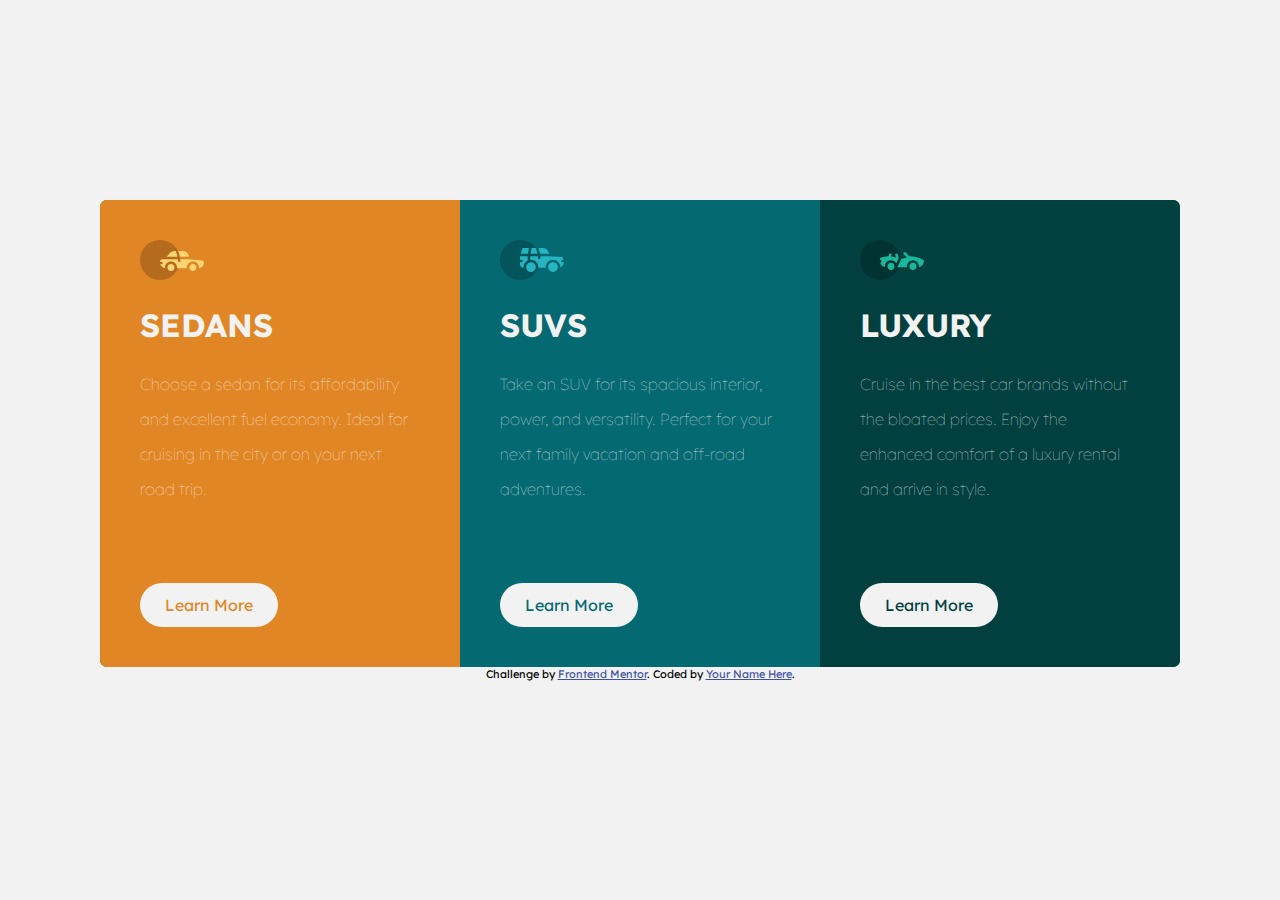
<file: 3 Column Card/index.html>
<!DOCTYPE html>
<html lang="en">
<head>
  <meta charset="UTF-8">
  <meta name="viewport" content="width=device-width, initial-scale=1.0"> <!-- displays site properly based on user's device -->

  <link rel="icon" type="image/png" sizes="32x32" href="./images/favicon-32x32.png">
  
  <title>Frontend Mentor | 3-column preview card component</title>

  <link rel="stylesheet" href="style.css">
  <link rel="preconnect" href="https://fonts.googleapis.com"> 
  <link rel="preconnect" href="https://fonts.gstatic.com" crossorigin> 
  <link href="https://fonts.googleapis.com/css2?family=Lexend+Deca&display=swap" rel="stylesheet">
  <!-- Feel free to remove these styles or customise in your own stylesheet 👍 -->
  <style>
    .attribution { font-size: 11px; text-align: center; }
    .attribution a { color: hsl(228, 45%, 44%); }
  </style>
</head>
<body>
  
  <div id="card">

    <div class="car" id="sedan">
      <img src="images/icon-sedans.svg" alt="sedan icon">
      <h1>SEDANS</h1>
      <p>Choose a sedan for its affordability and excellent fuel economy. Ideal for cruising in the city 
      or on your next road trip.</p> 
      <button>Learn More</button>
    </div>

    <div class="car" id="suv">
      <img src="images/icon-suvs.svg" alt="suv icon">
      <h1>SUVS</h1>
      <p>Take an SUV for its spacious interior, power, and versatility. Perfect for your next family vacation 
      and off-road adventures.</p> 
      <button>Learn More</button>
    </div>

    <div class="car" id="luxury">
      <img src="images/icon-luxury.svg" alt="luxury car icon">
      <h1>LUXURY</h1>
      <p>Cruise in the best car brands without the bloated prices. Enjoy the enhanced comfort of a luxury 
      rental and arrive in style.</p>
      <button>Learn More</button>
    </div>

  </div>  
  
  <div class="attribution">
    Challenge by <a href="https://www.frontendmentor.io?ref=challenge" target="_blank">Frontend Mentor</a>. 
    Coded by <a href="#">Your Name Here</a>.
  </div>
</body>
</html>
</file>
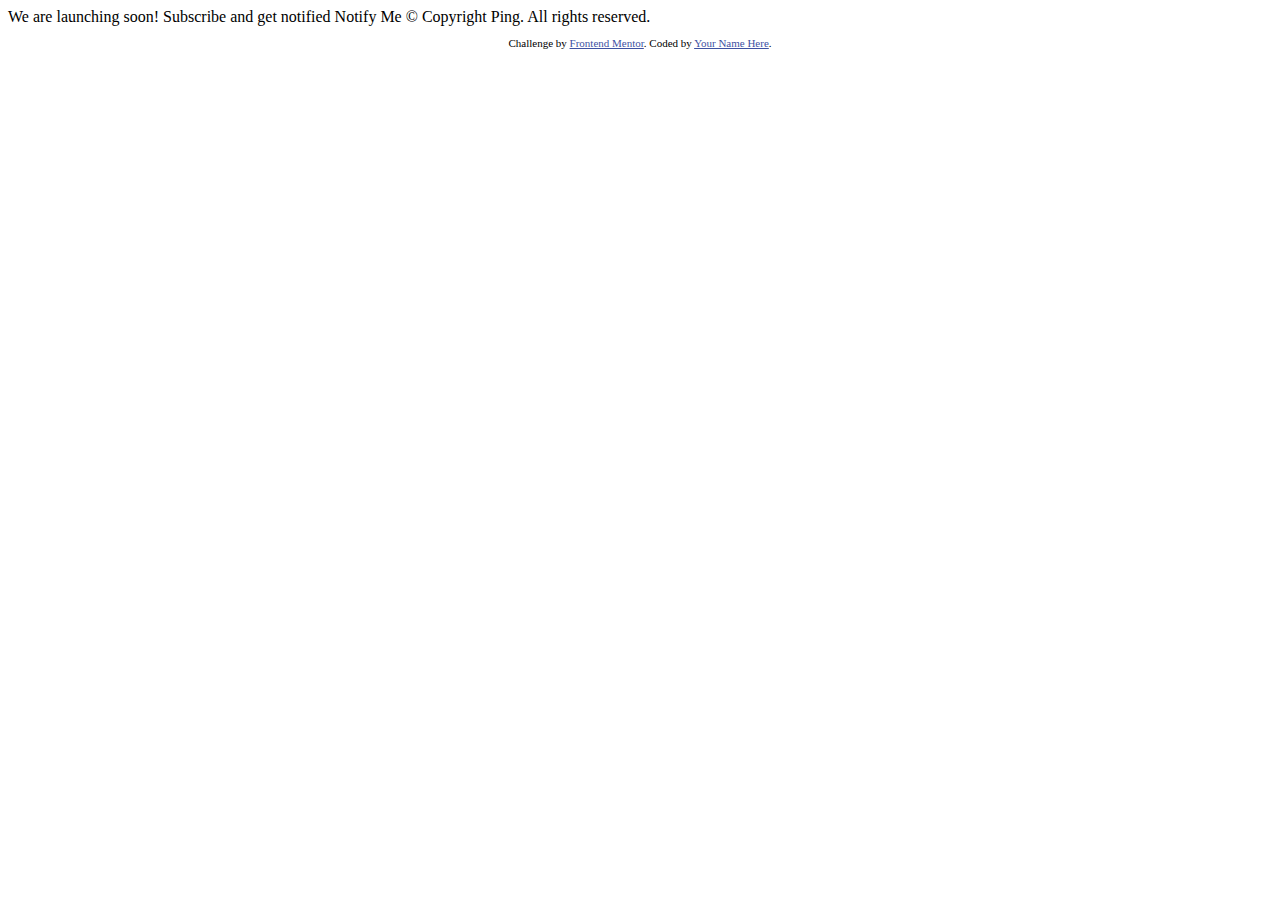
<file: Coming Soon Page/index.html>
<!DOCTYPE html>
<html lang="en">
<head>
  <meta charset="UTF-8">
  <meta name="viewport" content="width=device-width, initial-scale=1.0"> <!-- displays site properly based on user's device -->

  <link rel="icon" type="image/png" sizes="32x32" href="./images/favicon-32x32.png">
  
  <title>Frontend Mentor | Ping coming soon page</title>

  <!-- Feel free to remove these styles or customise in your own stylesheet 👍 -->
  <style>
    .attribution { font-size: 11px; text-align: center; }
    .attribution a { color: hsl(228, 45%, 44%); }
  </style>
</head>
<body>

  We are launching soon!

  Subscribe and get notified

  Notify Me

  &copy; Copyright Ping. All rights reserved.

  <footer>
    <p class="attribution">
      Challenge by <a href="https://www.frontendmentor.io?ref=challenge" target="_blank">Frontend Mentor</a>. 
      Coded by <a href="#">Your Name Here</a>.
    </p>
  </footer>
</body>
</html>
</file>
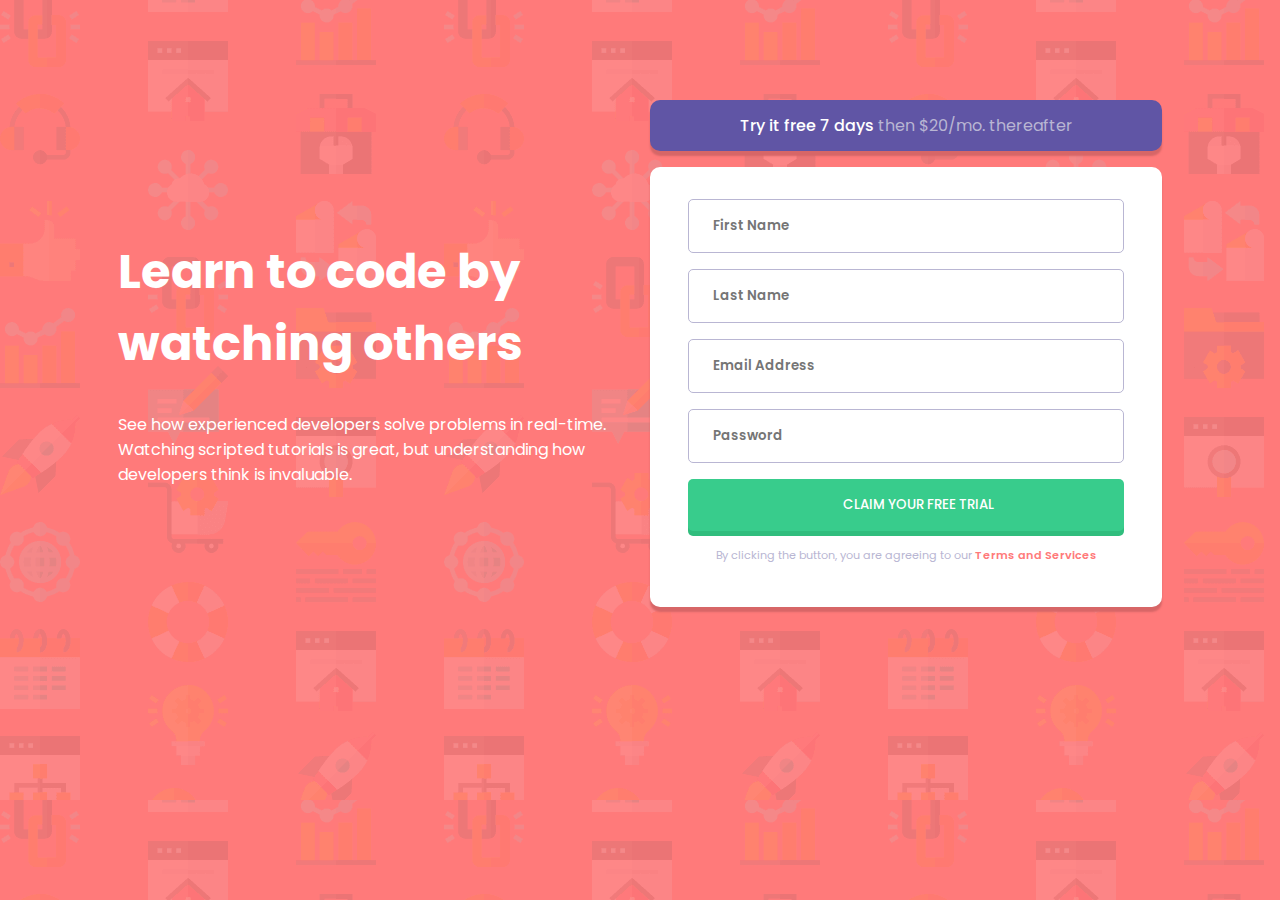
<file: intro_card/index.html>
<!DOCTYPE html>
<html lang="en">
<head>
  <meta charset="UTF-8">
  <meta name="viewport" content="width=device-width, initial-scale=1.0"> <!-- displays site properly based on user's device -->

  <link rel="icon" type="image/png" sizes="32x32" href="./images/favicon-32x32.png">
  <link rel="preconnect" href="https://fonts.googleapis.com">
  <link rel="preconnect" href="https://fonts.gstatic.com" crossorigin>
  <link href="https://fonts.googleapis.com/css2?family=Poppins:wght@400;500;600;700&display=swap" rel="stylesheet"> 

  <link rel="stylesheet" href="style/style.css">
  
  <title>Frontend Mentor | Intro component with sign up form</title>

</head>
<body>


  <div class="container">

    <section>
      <h1>Learn to code by watching others</h1>
      <p id="intro_p">See how experienced developers solve problems in real-time. Watching scripted tutorials is great,
      but understanding how developers think is invaluable. </p>
    </section>
    
    <section>
      <div id="try_it"><strong>Try it free 7 days</strong> then $20/mo. thereafter</div>
      <div id="details">
        <form action="">
          <input required type="name" name="" id="" placeholder="First Name">
          <input required type="name" name="" id="" placeholder="Last Name">
          <input required type="email" name="" id="" placeholder="Email Address">
          <input required type="password" name="" id="" placeholder="Password">
          <input required type="submit" value="CLAIM YOUR FREE TRIAL">
        </form>
        <p id="terms">By clicking the button, you are agreeing to our <a>Terms and Services</a></p>
      </div>
    </section>

  </div>
  
</body>
</html>
</file>
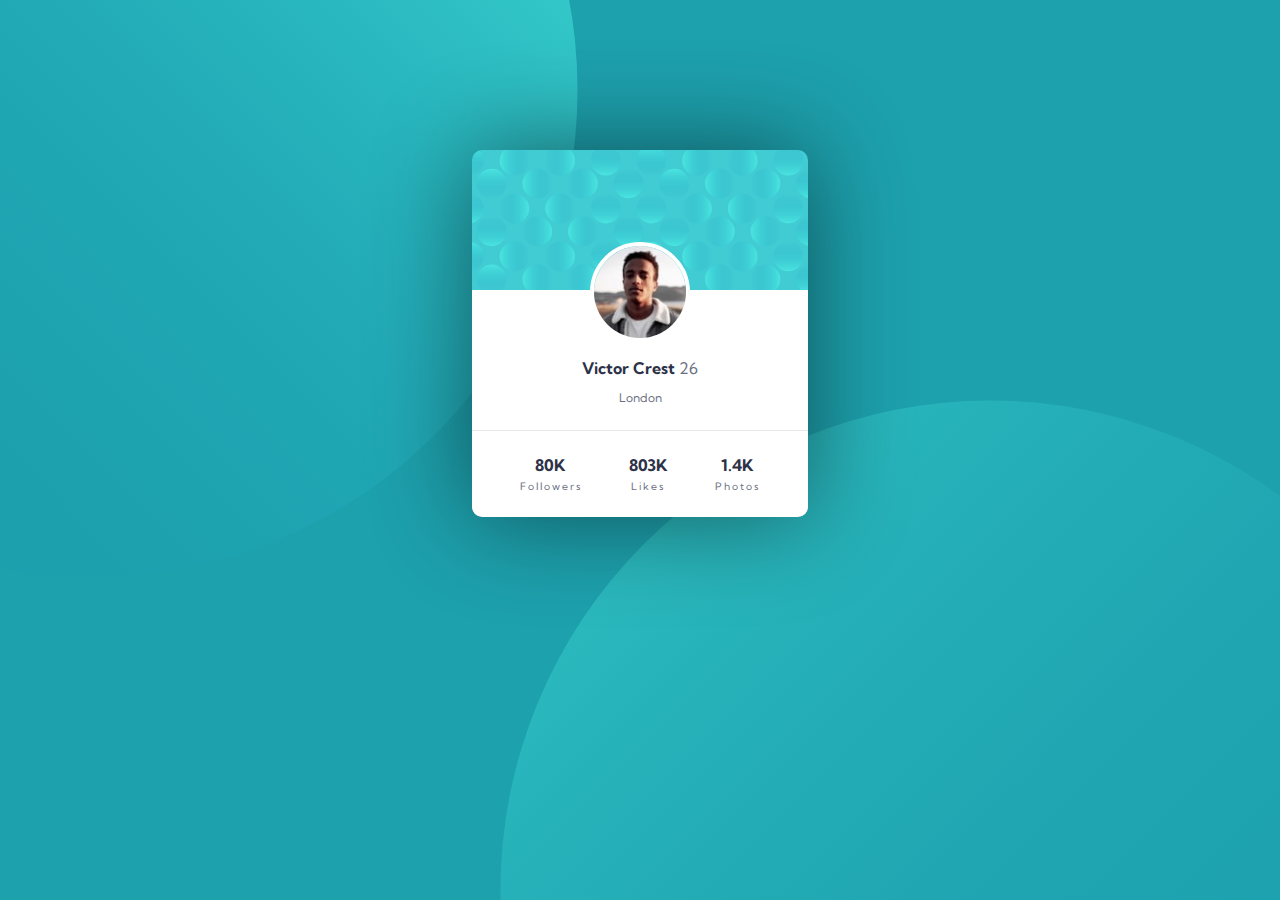
<file: Profile Card/index.html>
<!DOCTYPE html>
<html lang="en">
<head>
  <meta charset="UTF-8">
  <meta name="viewport" content="width=device-width, initial-scale=1.0"> <!-- displays site properly based on user's device -->

  <link rel="icon" type="image/png" sizes="32x32" href="./images/favicon-32x32.png">
  
  <title>Frontend Mentor | Profile card component</title>

  <link rel="stylesheet" href="style/style.css">
  <link rel="preconnect" href="https://fonts.googleapis.com"> 
  <link rel="preconnect" href="https://fonts.gstatic.com" crossorigin> 
  <link href="https://fonts.googleapis.com/css2?family=Kumbh+Sans:wght@400;700&display=swap" rel="stylesheet">
</head>
<body>

  <div class="card">
    <img src="images/image-victor.jpg" alt="profile photo">
    
    <div id="info_top">
      <i id="name">Victor Crest</i> <i class="gray_text" id="age">26</i>
    </div>
  
    <div id="info_bottom">
      <i class="gray_text" id="location">London</i>
    </div>

    <div class="grid_container">
      <div class="grid_item top_row" id="grid_11">80K</div>
      <div class="grid_item top_row" id="grid_12">803K</div>
      <div class="grid_item top_row" id="grid_13">1.4K</div>
      <div class="grid_item bottom_row gray_text" id="grid_21">Followers</div>
      <div class="grid_item bottom_row gray_text" id="grid_22">Likes</div>
      <div class="grid_item bottom_row gray_text" id="grid_23">Photos</div>
    </div>
  </div>

</body>
</html>
</file>
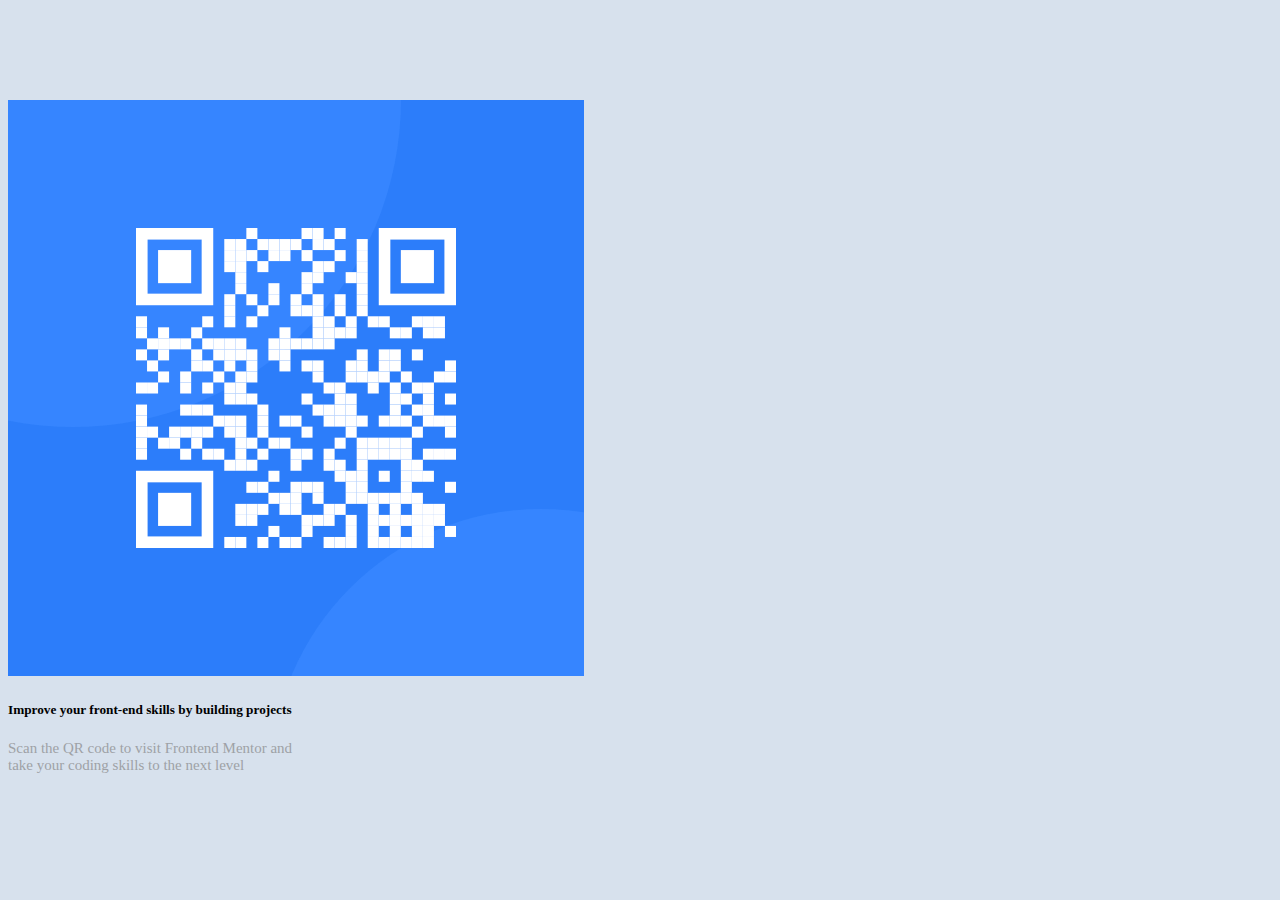
<file: QR Code Card/index.html>
<!DOCTYPE html>
<html lang="en">

<head>
  <meta charset="UTF-8">
  <meta name="viewport" content="width=device-width, initial-scale=1.0">
  <link href="https://cdn.jsdelivr.net/npm/bootstrap@5.0.2/dist/css/bootstrap.min.css" rel="stylesheet"
    integrity="sha384-EVSTQN3/azprG1Anm3QDgpJLIm9Nao0Yz1ztcQTwFspd3yD65VohhpuuCOmLASjC" crossorigin="anonymous">
  <link rel="icon" type="image/png" sizes="32x32" href="./images/favicon-32x32.png">
  <link rel="stylesheet" href="style.css">
  <title>Frontend Mentor | QR code component</title>
</head>

<body style="background-color: #D7E1ED;">

  <div class="container justify-content-center" style="width: fit-content;">

    <div class="card text-center p-3 rounded-3 shadow-sm" style="width: 300px;">
      <img src="images/image-qr-code.png" alt="" class="card-img-top rounded-3 mb-2">
      <h5 class="card-title my-2 px-2">Improve your front-end skills by building projects</h5>
      <p class="card-text my-2 px-1">Scan the QR code to visit Frontend Mentor and take your coding skills to the next
        level
      </p>
    </div>


  </div>


  <script src="https://cdn.jsdelivr.net/npm/bootstrap@5.0.2/dist/js/bootstrap.bundle.min.js"
    integrity="sha384-MrcW6ZMFYlzcLA8Nl+NtUVF0sA7MsXsP1UyJoMp4YLEuNSfAP+JcXn/tWtIaxVXM"
    crossorigin="anonymous"></script>
</body>

</html>
</file>
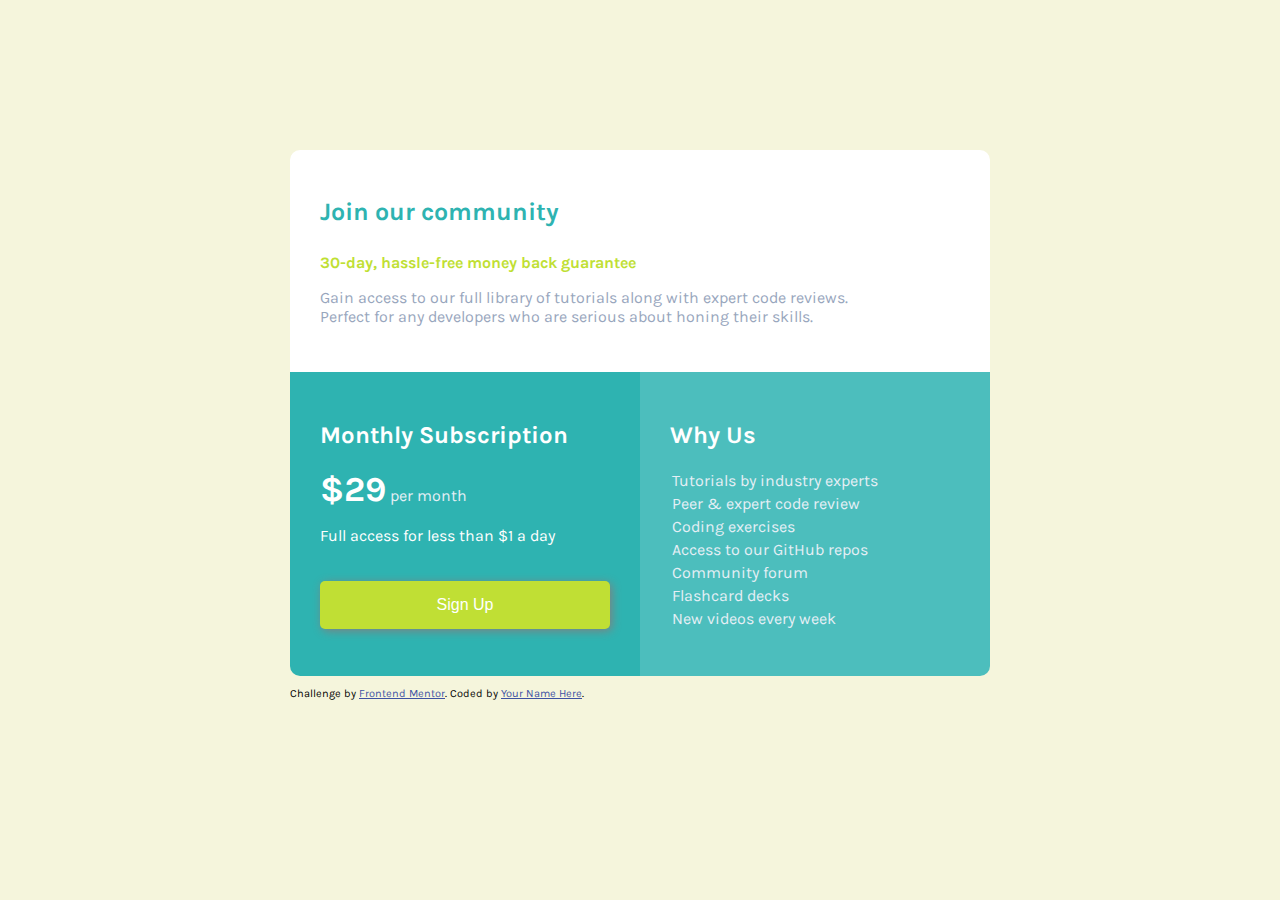
<file: Single Price Grid Component/index.html>
<!DOCTYPE html>
<html lang="en">

<head>
  <meta charset="UTF-8">
  <meta name="viewport" content="width=device-width, initial-scale=1.0"> <!-- displays site properly based on user's device -->

  <link rel="icon" type="image/png" sizes="32x32" href="./images/favicon-32x32.png">
  <link rel="preconnect" href="https://fonts.googleapis.com"> 
  <link rel="preconnect" href="https://fonts.gstatic.com" crossorigin> 
  <link href="https://fonts.googleapis.com/css2?family=Karla:wght@400;700&display=swap" rel="stylesheet">
  <link rel="stylesheet" href="style.css">
    
  <title>Frontend Mentor | Single Price Grid Component</title>

  <!-- Feel free to remove these styles or customise in your own stylesheet 👍 -->
  <style>
    .attribution { font-size: 11px; text-align: center; }
    .attribution a { color: hsl(228, 45%, 44%); }
  </style>
</head>

<body>

  <div id="container">

    <section id="intro">
      <h1>Join our community</h1> 

      <p class="green_text">30-day, hassle-free money back guarantee</p>

      <p class="gray_text">Gain access to our full library of tutorials along with expert code reviews. 
      <br>Perfect for any developers who are serious about honing their skills.</p> 
    </section>

    <section id="pricing">
      <h2>Monthly Subscription</h2>

      <i id="price">&dollar;29</i> <span>per month</span>

      <p>Full access for less than &dollar;1 a day</p>

      <button>Sign Up</button>
    </section>

    <section id="why_us">
      <h2>Why Us</h2>

      <ul class="light_gray_text">
        <li>Tutorials by industry experts</li>
        <li>Peer &amp; expert code review</li>
        <li>Coding exercises</li>
        <li>Access to our GitHub repos</li>
        <li>Community forum</li>
        <li>Flashcard decks</li>
        <li>New videos every week</li>
      </ul>
    </section>
    
    <footer>
      <p class="attribution">
        Challenge by <a href="https://www.frontendmentor.io?ref=challenge" target="_blank">Frontend Mentor</a>. 
        Coded by <a href="#">Your Name Here</a>.
      </p>
    </footer>

  </div>
</body>
</html>
</file>
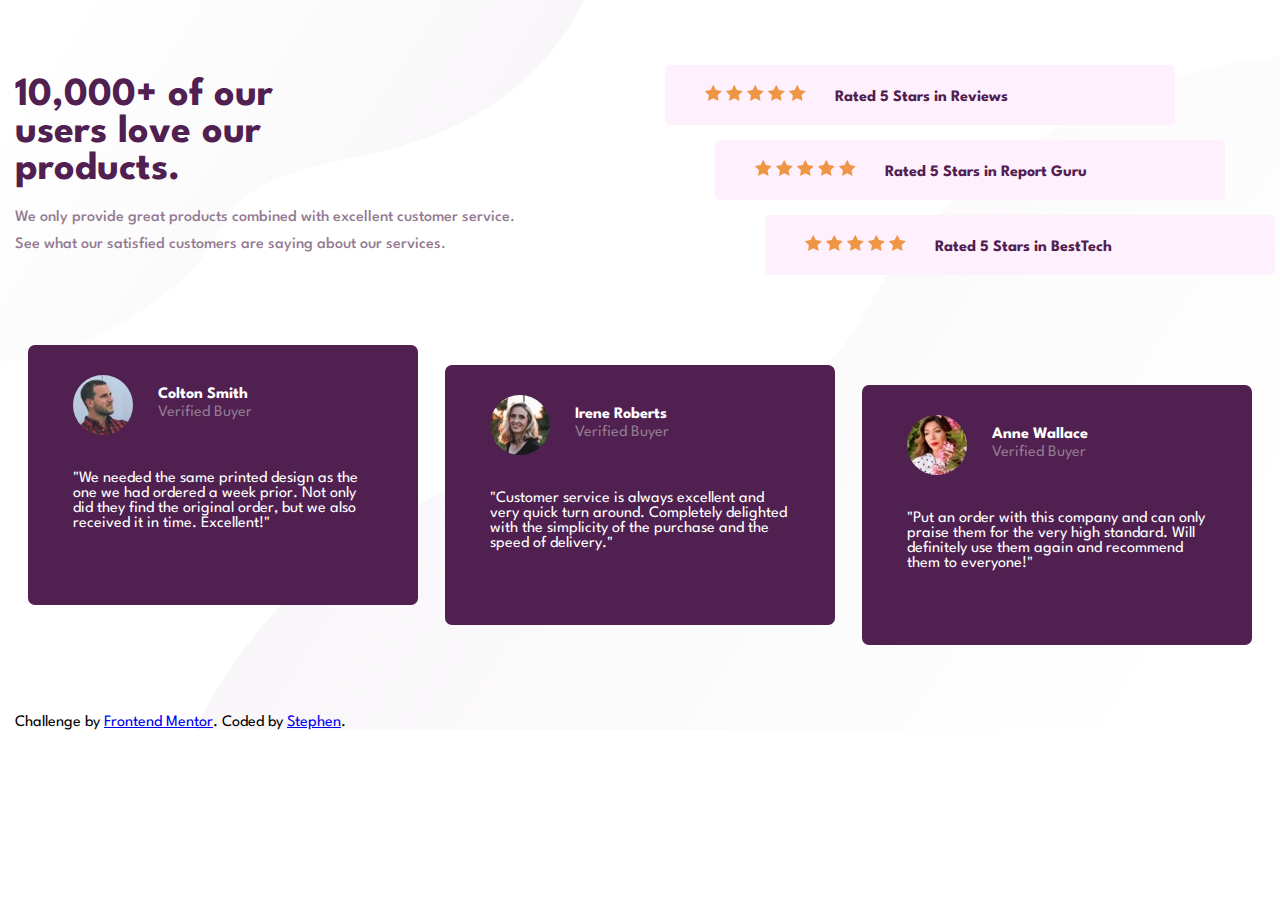
<file: Social Proof Section/index.html>
<!DOCTYPE html>
<html lang="en">
  <head>
    <meta charset="UTF-8" />
    <meta name="viewport" content="width=device-width, initial-scale=1.0" />
    <!-- displays site properly based on user's device -->

    <link
      rel="icon"
      type="image/png"
      sizes="32x32"
      href="./images/favicon-32x32.png"
    />

    <link rel="stylesheet" href="style.css">
    <link rel="preconnect" href="https://fonts.googleapis.com"> 
    <link rel="preconnect" href="https://fonts.gstatic.com" crossorigin> 
    <link href="https://fonts.googleapis.com/css2?family=Spartan:wght@400;500;700&display=swap" rel="stylesheet">

    <title>Frontend Mentor | Social proof section</title>
  </head>
  
  <body>

    <div class="container">

      <section id="intro">
        <h1>10,000+ of our users love our products.</h1>

        <p id="intro_text">We only provide great products combined with excellent customer service.
        See what our satisfied customers are saying about our services.</p>
      </section>
      
      <section id=ratings>
        <div class="rating" id="reviews_rating">
          <img src="images/icon-star.svg" alt="">
          <img src="images/icon-star.svg" alt="">
          <img src="images/icon-star.svg" alt="">
          <img src="images/icon-star.svg" alt="">
          <img class="last_star" src="images/icon-star.svg" alt="">
          Rated 5 Stars in Reviews
        </div>

        <div class="rating" id="report_guru_rating">
          <img src="images/icon-star.svg" alt="">
          <img src="images/icon-star.svg" alt="">
          <img src="images/icon-star.svg" alt="">
          <img src="images/icon-star.svg" alt="">
          <img class="last_star" src="images/icon-star.svg" alt="">
          Rated 5 Stars in Report Guru
        </div>

        <div class="rating" id="besttech_rating">
          <img src="images/icon-star.svg" alt="">
          <img src="images/icon-star.svg" alt="">
          <img src="images/icon-star.svg" alt="">
          <img src="images/icon-star.svg" alt="">
          <img class="last_star" src="images/icon-star.svg" alt="">
          Rated 5 Stars in BestTech
        </div>
      </section>

      <section id="reviews">
        <div class="review" id="colton_review">
          <div class="inner_review">
            <div class="profile">
              <img src="images/image-colton.jpg" alt="">
              <div class="name_div">
                <p class="name">Colton Smith</p>
                <p class="verified">Verified Buyer</p>
              </div>
            </div>
            <p>"We needed the same printed design as the one we had ordered a week prior.
            Not only did they find the original order, but we also received it in time.
            Excellent!"</p>
          </div> 
        </div>

        <div class="review" id="irene_review">
          <div class="inner_review">
            <div class="profile">
              <img src="images/image-irene.jpg" alt="">
              <div class="name_div">
                <p class="name">Irene Roberts</p>
                <p class="verified">Verified Buyer</p>
              </div>
            </div>
            <p>"Customer service is always excellent and very quick turn around. Completely
            delighted with the simplicity of the purchase and the speed of delivery."</p>
          </div>
        </div>

        <div class="review" id="anne_review">
          <div class="inner_review">
            <div class="profile">
              <img src="images/image-anne.jpg" alt="">
              <div class="name_div">
                <p class="name">Anne Wallace</p>
                <p class="verified">Verified Buyer</p>
              </div>
            </div>
            <p>"Put an order with this company and can only praise them for the very high
            standard. Will definitely use them again and recommend them to everyone!"</p>
          </div> 
        </div>
      </section>

      <div class="attribution">
        Challenge by
        <a href="https://www.frontendmentor.io?ref=challenge" target="_blank"
          >Frontend Mentor</a
        >. Coded by <a href="#">Stephen</a>.
      </div>
      
    </div>
  </body>
</html>
</file>
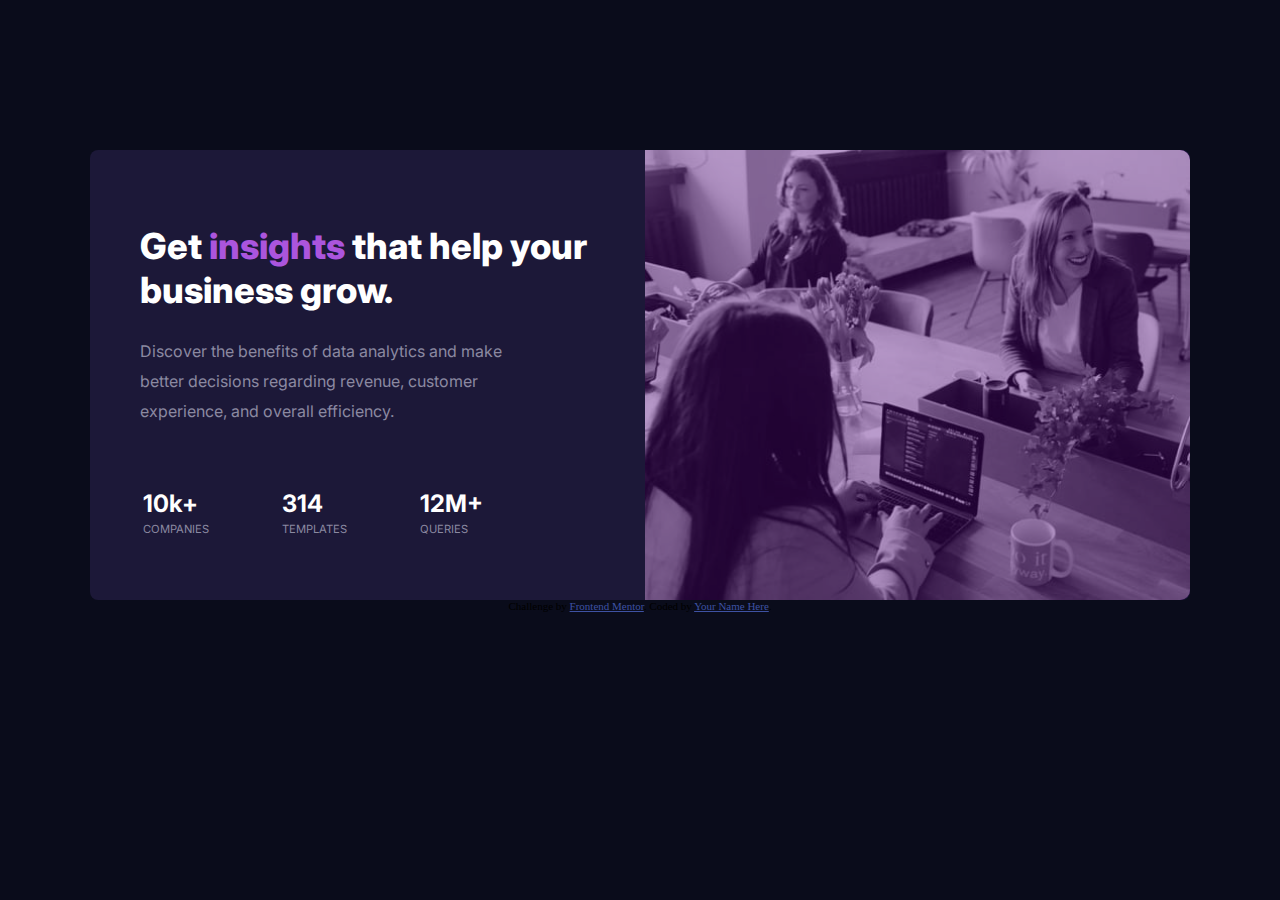
<file: Stats Card/index.html>
<!DOCTYPE html>
<html lang="en">
<head>
  <meta charset="UTF-8">
  <meta name="viewport" content="width=device-width, initial-scale=1.0"> <!-- displays site properly based on user's device -->

  <link rel="icon" type="image/png" sizes="32x32" href="./images/favicon-32x32.png">
  
  <title>Frontend Mentor | Stats preview card component</title>

  <!-- Feel free to remove these styles or customise in your own stylesheet 👍 -->
  <style>
    .attribution { font-size: 11px; text-align: center; }
    .attribution a { color: hsl(228, 45%, 44%); }
  </style>
  <link rel="stylesheet" href="style.css">
  <link rel="preconnect" href="https://fonts.googleapis.com"> 
  <link rel="preconnect" href="https://fonts.gstatic.com" crossorigin> 
  <link href="https://fonts.googleapis.com/css2?family=Inter:wght@400;700&display=swap" rel="stylesheet">
</head>
<body>

  <div id="card">

    <div id="text-box">
      <h1>Get <i>insights</i> that help your business grow.</h1> 

      <p>Discover the benefits of data analytics and make better decisions regarding revenue, customer 
      experience, and overall efficiency.</p> 
      
      <table id="desktop_table">
        <tr>
          <td class="numbers">10k+</td>
          <td class="numbers">314</td>
          <td class="numbers">12M+</td>
        </tr>
        <tr>
          <td class="heading">COMPANIES</td>
          <td class="heading">TEMPLATES</td>
          <td class="heading">QUERIES</td>
        </tr>
      </table>

      <table id="mobile_table">
          <tr><td class="numbers">10k+</td></tr>
          <tr><td class="heading">COMPANIES</td></tr>
          <tr><td class="numbers">314</td></tr>
          <tr><td class="heading">TEMPLATES</td></tr>
          <tr><td class="numbers">12M+</td></tr>
          <tr><td class="heading">QUERIES</td></tr>
      </table>
    </div>

    <div id="picture">
      <img src="images/image-header-desktop.jpg" alt="office setting">
    </div>

  </div>

  <div class="attribution">
    Challenge by <a href="https://www.frontendmentor.io?ref=challenge" target="_blank">Frontend Mentor</a>. 
    Coded by <a href="#">Your Name Here</a>.
  </div>
</body>
</html>
</file>
<file: 3 Column Card/style.css>
body {
    background-color: hsl(0, 0%, 95%);
    font-family: 'Lexend Deca', sans-serif;
}

#card {
    background-color: green;
    width: 1080px;
    border-radius: 7px;
    display: flex;
    flex-direction: row;
    margin: 200px auto 0px auto;
}

h1 {
    color: hsl(0, 0%, 95%);
}

.car {
    width: 360px;
    padding: 40px;
}

#sedan {
    background-color: #E18625;
    border-top-left-radius: 7px;
    border-bottom-left-radius: 7px;
}

#suv {
    background-color: #056972;
}

#luxury {
    background-color: #01403F;
    border-top-right-radius: 7px;
    border-bottom-right-radius: 7px;
}

p {
    color: hsla(0, 0%, 100%, 0.75);
    line-height: 35px;
    font-weight: 100;
}

button {
    margin-top: 60px;
    color: inherit;
    border: none;
    border-radius: 35px;
    background-color: hsl(0, 0%, 95%);
    padding: 12px 25px 12px 25px;
    font-size: 1em;
    font-family: inherit;
}

#sedan button {
    color: #E18625;
}

#suv button {
    color: #056972;
}

#luxury button {
    color: #01403F;
}

@media screen and (max-width: 1000px) {
    #card {
        flex-direction: column;
        width: 360px;
        margin: 100px auto 0px auto;
    }
    
    #sedan {
        border-top-left-radius: 7px;
        border-top-right-radius: 7px;
        border-bottom-left-radius: 0px;
    }

    #luxury {
        border-bottom-left-radius: 7px;
        border-bottom-right-radius: 7px;
        border-top-left-radius: 0px;
        border-top-right-radius: 0px;
    }
}
</file>
<file: intro_card/style/style.css>
body {
  font-family: "Poppins", sans-serif;
  background: url("../images/bg-intro-desktop.png");
  background-color: #ff7a7a;
  color: white;
}

.container {
  width: 90%;
  margin: 100px auto;
  display: -webkit-box;
  display: -ms-flexbox;
  display: flex;
  -webkit-box-pack: center;
      -ms-flex-pack: center;
          justify-content: center;
  -webkit-box-align: center;
      -ms-flex-align: center;
          align-items: center;
}

section {
  width: 32rem;
  margin: 0 10px 0 10px;
}

h1 {
  font-weight: 700;
  font-size: 3rem;
}

#intro_p {
  font-weight: 400;
}

#try_it {
  background: #6055a5;
  font-weight: 400;
  color: #b9b6d3;
  text-align: center;
  border-radius: 10px;
  padding: 0.8rem 0 0.8rem 0;
  -webkit-box-shadow: 0px 5px 2px #D76667;
          box-shadow: 0px 5px 2px #D76667;
  margin-bottom: 1rem;
}

#try_it strong {
  font-weight: 500;
  color: white;
}

#details {
  background: white;
  text-align: center;
  border-radius: 10px;
  -webkit-box-shadow: 0px 5px 2px #D76667;
          box-shadow: 0px 5px 2px #D76667;
  padding: 1rem 0 2rem 0;
}

input {
  font-family: "Poppins", sans-serif;
  font-weight: 600;
  -webkit-box-sizing: border-box;
          box-sizing: border-box;
  display: block;
  width: 85%;
  border: 1px solid #b9b6d3;
  border-radius: 5px;
  padding: 1rem 0rem 1rem 1.5rem;
  margin: 1rem auto;
}

input[type="submit"] {
  background: #38cc8c;
  border: none;
  color: white;
  font-weight: 500;
  -webkit-box-shadow: 0px 5px 0px #30BD7D;
          box-shadow: 0px 5px 0px #30BD7D;
  position: relative;
  top: 0;
}

input[type="submit"]:active {
  -webkit-box-shadow: none;
          box-shadow: none;
  top: 0.4rem;
}

#terms {
  color: #b9b6d3;
  font-size: 0.7rem;
  padding: 0 2rem;
}

#terms a {
  color: #ff7a7a;
  font-weight: 600;
}

@media screen and (max-width: 1000px) {
  .container {
    margin: 50px auto;
    -webkit-box-orient: vertical;
    -webkit-box-direction: normal;
        -ms-flex-direction: column;
            flex-direction: column;
  }
  section {
    text-align: center;
    margin-bottom: 3rem;
    width: 25rem;
  }
}
/*# sourceMappingURL=style.css.map */
</file>
<file: Profile Card/style/style.css>
body {
  background-image: url(../images/bg-pattern-top.svg), url(../images/bg-pattern-bottom.svg);
  background-repeat: no-repeat, no-repeat;
  background-attachment: fixed;
  background-position: -400px -400px, 500px 400px;
  background-color: #1DA1AD;
}

.gray_text {
  color: #6a6f81;
}

.card {
  width: 21rem;
  margin: 150px auto;
  border-radius: 10px;
  background: url("../images/bg-pattern-card.svg") top no-repeat;
  background-color: white;
  display: -webkit-box;
  display: -ms-flexbox;
  display: flex;
  -webkit-box-orient: vertical;
  -webkit-box-direction: normal;
      -ms-flex-direction: column;
          flex-direction: column;
  -webkit-box-pack: center;
      -ms-flex-pack: center;
          justify-content: center;
  text-align: center;
  font-family: "Kumbh Sans", sans-serif;
  color: #2d3248;
  -webkit-box-shadow: 0px 0px 100px #0000007F;
          box-shadow: 0px 0px 100px #0000007F;
}

img {
  border: 0.3rem solid white;
  border-radius: 90px;
  width: 5.75rem;
  margin: 5.75rem auto 1rem auto;
}

i {
  font-style: normal;
}

#name {
  font-weight: 700;
}

#location {
  font-size: .75rem;
}

#info_top {
  margin-bottom: .5rem;
}

#info_bottom {
  margin-bottom: 1.5rem;
}

.grid_container {
  display: -ms-grid;
  display: grid;
  padding: 1.5rem;
  border-top: 1px solid #E7E7E7;
}

.top_row {
  font-weight: 700;
  margin-bottom: .3rem;
}

.bottom_row {
  font-size: .65rem;
  letter-spacing: 2px;
}

#grid_11 {
  -ms-grid-column: 1;
  grid-column: 1 / 1;
  -ms-grid-row: 1;
  grid-row: 1 / 1;
}

#grid_12 {
  -ms-grid-column: 2;
  grid-column: 2 / 2;
  -ms-grid-row: 1;
  grid-row: 1 / 1;
}

#grid_13 {
  -ms-grid-column: 3;
  grid-column: 3 / 3;
  -ms-grid-row: 1;
  grid-row: 1 / 1;
}

#grid_21 {
  -ms-grid-column: 1;
  grid-column: 1 / 1;
  -ms-grid-row: 2;
  grid-row: 2 / 2;
}

#grid_22 {
  -ms-grid-column: 2;
  grid-column: 2 / 2;
  -ms-grid-row: 2;
  grid-row: 2 / 2;
}

#grid_23 {
  -ms-grid-column: 3;
  grid-column: 3 / 3;
  -ms-grid-row: 2;
  grid-row: 2 / 2;
}
/*# sourceMappingURL=style.css.map */
</file>
<file: QR Code Card/style.css>
.container {
    margin-top: 100px;
}

.card-title {
    font-weight: 700;
}

p {
    font-weight: 400;
    font-size: 15px;
    color: #9EA1A6;
}
</file>
<file: Single Price Grid Component/style.css>
body {
  font-family: "Karla", sans-serif;
  font-size: 16px;
  background-color: beige;
}

#container {
  width: 700px;
  margin: 150px auto 0px auto;
  display: -webkit-box;
  display: -ms-flexbox;
  display: flex;
  -webkit-box-orient: horizontal;
  -webkit-box-direction: normal;
      -ms-flex-direction: row;
          flex-direction: row;
  -ms-flex-flow: wrap;
      flex-flow: wrap;
}

section {
  padding: 30px;
  margin: 0px;
}

h1 {
  color: #2EB3B1;
  padding-bottom: 10px;
  font-size: 25px;
}

h2 {
  color: white;
}

.green_text {
  color: #c0df34;
  font-weight: bold;
}

.gray_text {
  color: #98a6bd;
}

.light_gray_text {
  color: #e5eff5;
}

#intro {
  background-color: white;
  border-top-left-radius: 10px;
  border-top-right-radius: 10px;
  width: 800px;
}

#pricing {
  background-color: #2EB3B1;
  color: white;
  border-bottom-left-radius: 10px;
  width: 290px;
}

#price {
  font-style: normal;
  font-weight: bold;
  font-size: 35px;
}

span {
  color: #e5eff5;
}

button {
  background-color: #c0df34;
  color: white;
  font-size: 16px;
  border: none;
  border-radius: 5px;
  -webkit-box-shadow: 2px 2px 10px gray;
          box-shadow: 2px 2px 10px gray;
  padding: 15px;
  margin-top: 20px;
  width: 100%;
}

button:active {
  -webkit-box-shadow: none;
          box-shadow: none;
}

#why_us {
  background-color: #4CBEBD;
  border-bottom-right-radius: 10px;
  width: 290px;
}

ul {
  list-style: none;
  padding: 0;
}

ul li {
  padding: 2px;
}

@media screen and (max-width: 750px) {
  #container, #intro, #pricing, #why_us {
    width: 375px;
  }
  #container {
    margin-top: 30px;
  }
  #intro .gray_text {
    line-height: 30px;
  }
  #pricing {
    border-bottom-left-radius: 0px;
  }
  #why_us {
    border-bottom-left-radius: 10px;
  }
}
/*# sourceMappingURL=style.css.map */
</file>
<file: Social Proof Section/style.css>
body, html {
  padding: 0px;
  margin: 0px;
}

body {
  font-family: 'Spartan', sans-serif;
  padding-top: 50px;
  background-image: url(images/bg-pattern-bottom-desktop.svg), url(images/bg-pattern-top-desktop.svg);
  background-position: bottom right, top left;
  background-repeat: no-repeat, no-repeat;
}

.container {
  width: 1250px;
  display: -webkit-box;
  display: -ms-flexbox;
  display: flex;
  -webkit-box-orient: horizontal;
  -webkit-box-direction: normal;
      -ms-flex-direction: row;
          flex-direction: row;
  -ms-flex-wrap: wrap;
      flex-wrap: wrap;
  -webkit-box-pack: justify;
      -ms-flex-pack: justify;
          justify-content: space-between;
  margin: auto;
}

section {
  margin-bottom: 70px;
}

h1 {
  color: #502050;
  font-weight: 700;
  font-size: 40px;
  padding-right: 150px;
  margin-bottom: 5px;
}

#intro {
  width: 500px;
}

#intro_text {
  color: #937b92;
  font-weight: 500;
  line-height: 27px;
}

#ratings {
  width: 600px;
}

.rating {
  background-color: #fff0fe;
  color: #502050;
  font-weight: 700;
  width: 450px;
  padding: 20px 20px 20px 40px;
  margin-top: 15px;
  border-radius: 5px;
}

.last_star {
  padding-right: 25px;
}

#report_guru_rating {
  margin-left: 50px;
}

#besttech_rating {
  margin-left: 100px;
}

#reviews {
  width: 100%;
  display: -webkit-box;
  display: -ms-flexbox;
  display: flex;
  -webkit-box-orient: horizontal;
  -webkit-box-direction: normal;
      -ms-flex-direction: row;
          flex-direction: row;
  -ms-flex-pack: distribute;
      justify-content: space-around;
}

.review {
  background-color: #502050;
  color: white;
  width: 390px;
  height: 260px;
  border-radius: 7px;
}

.inner_review {
  width: 300px;
  margin: auto;
  padding-top: 30px;
}

#irene_review {
  margin-top: 20px;
}

#anne_review {
  margin-top: 40px;
}

.profile {
  display: -webkit-box;
  display: -ms-flexbox;
  display: flex;
  -webkit-box-orient: horizontal;
  -webkit-box-direction: normal;
      -ms-flex-direction: row;
          flex-direction: row;
  -webkit-box-align: center;
      -ms-flex-align: center;
          align-items: center;
  padding: 0px 0px 20px;
}

.name_div {
  padding-left: 25px;
}

.name_div p {
  margin: 0px;
  margin-bottom: 3px;
}

#reviews img {
  border-radius: 90px;
  width: 60px;
}

.name {
  color: white;
  font-weight: 700;
}

.verified {
  color: #937b92;
}
/*# sourceMappingURL=style.css.map */
</file>
<file: Stats Card/style.css>
body {
    background-color: #0A0C1B;
}

#card {
    background-color: #1C1838;
    display: flex;
    margin: 150px auto 0px auto;
    width: 1100px;
    border-radius: 8px;
    font-family: 'Inter', sans-serif;
    color: white;
}

#text-box {
    margin: 50px 50px 50px 50px;
}

h1 {
    font-weight: 800;
    font-size: 2.25em;
}

i {
    font-style: normal;
    color: #AB55DD;
}

p {
    color: #8B89A1;
    margin-bottom: 60px;
    line-height: 30px;
    width: 400px
}

#picture {
    background: hsl(277, 92%, 26%);
    border-top-right-radius: 10px;
    border-bottom-right-radius: 10px;
    padding-right: 5px;
}

img {
    height: 100%;
    border-top-right-radius: 10px;
    border-bottom-right-radius: 10px;
    object-fit: cover;
    opacity: 0.6;
}

td {
    padding-right: 70px;
}

.numbers {
    font-weight: bolder;
    font-size: 1.5em;
}

.heading {
    color: #8B89A1;
    font-size: 0.7em;
}

#mobile_table {
    position: absolute;
    visibility: collapse;
}

@media screen and (max-width: 1100px) {
    #card {
        flex-direction: column-reverse;
        width: 400px;
        text-align: center;
        margin: 100px auto 0px auto;
    }

    p {
        margin-bottom: 30px;
        width: auto;
    }

    #picture {
        border-top-right-radius: 10px;
        border-top-left-radius: 10px;
        border-bottom-right-radius: 0px;
        padding-right: 0px;
    }

    img {
        width: 100%;
        border-top-right-radius: 10px;
        border-top-left-radius: 10px;
        border-bottom-right-radius: 0px;
    }

    #desktop_table {
        position: absolute;
        visibility: collapse;
    }

    #mobile_table {
        position: relative;
        visibility: visible;
        margin: auto;
        text-align: center;
        padding-left: 65px;
    }

    .numbers {
        padding-top: 30px;
    }

    #text-box {
        margin: 20px 50px 50px 50px;
    }
}
</file>
